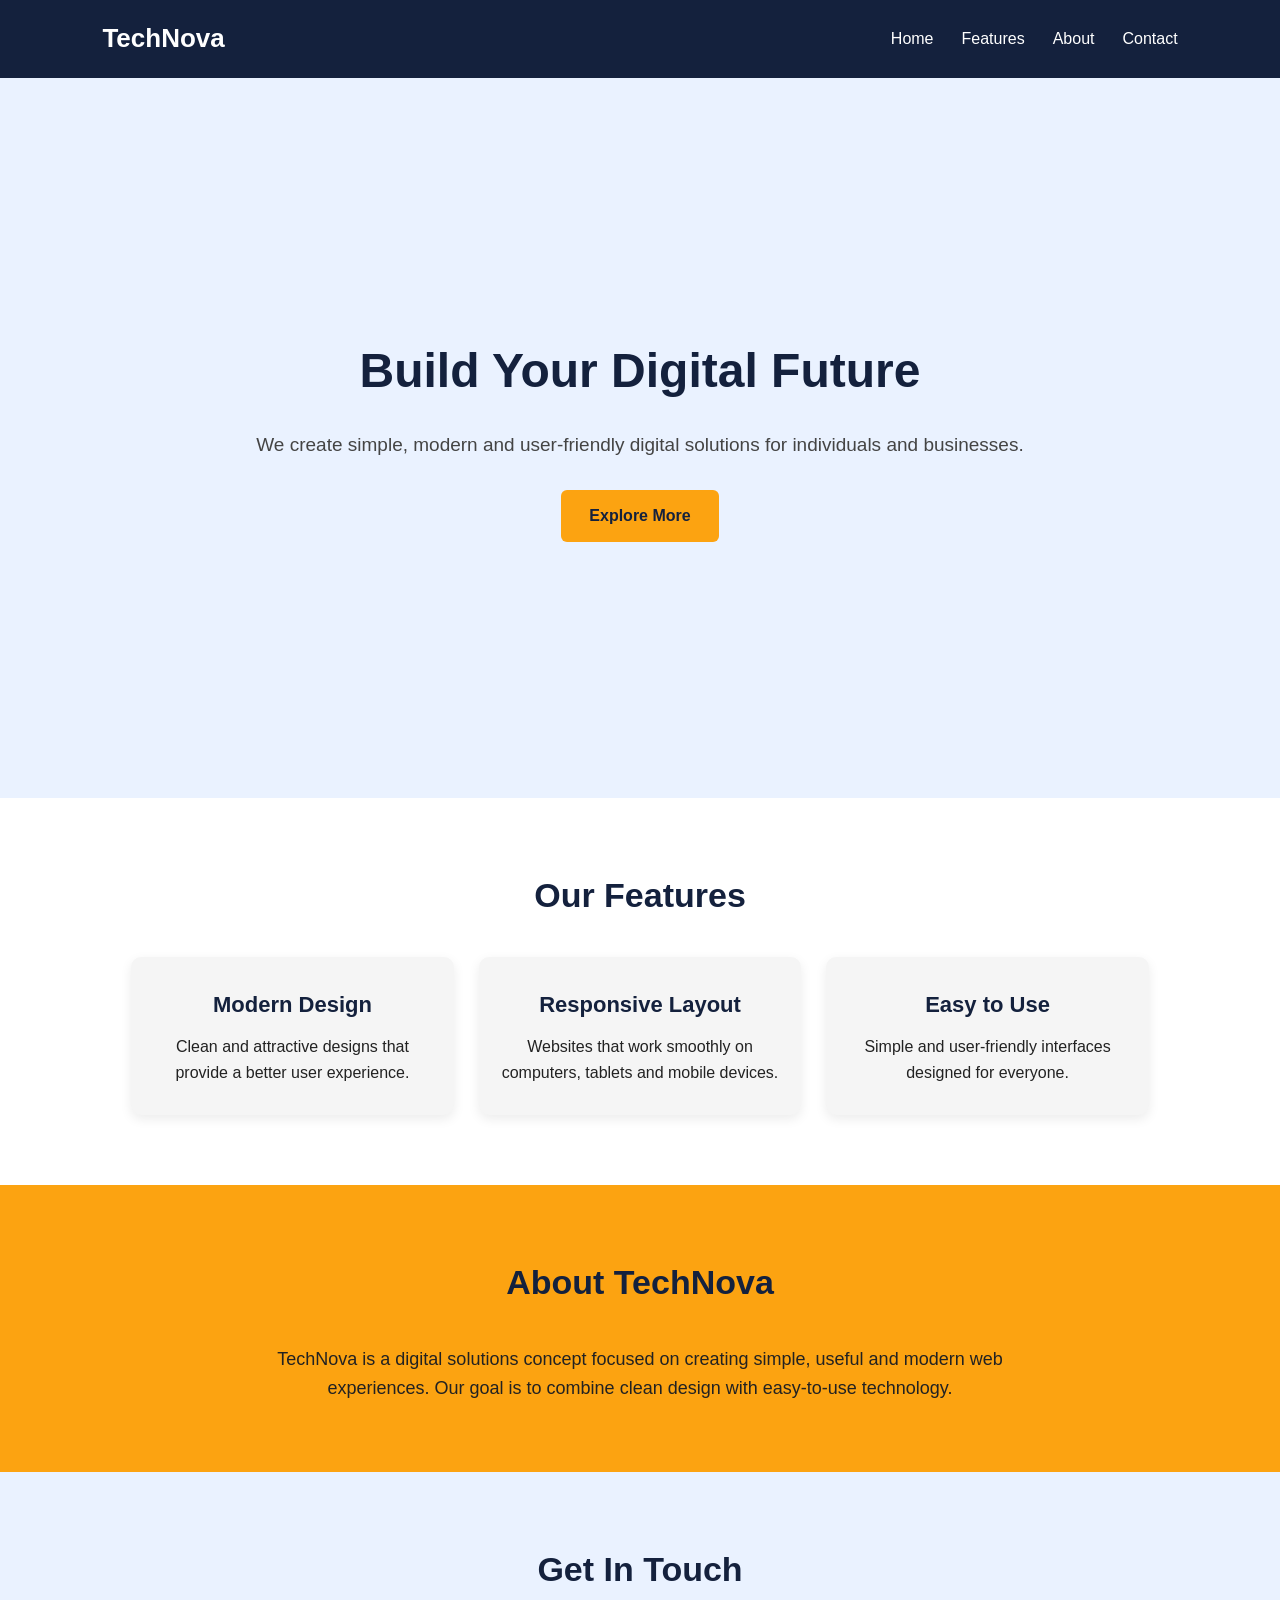
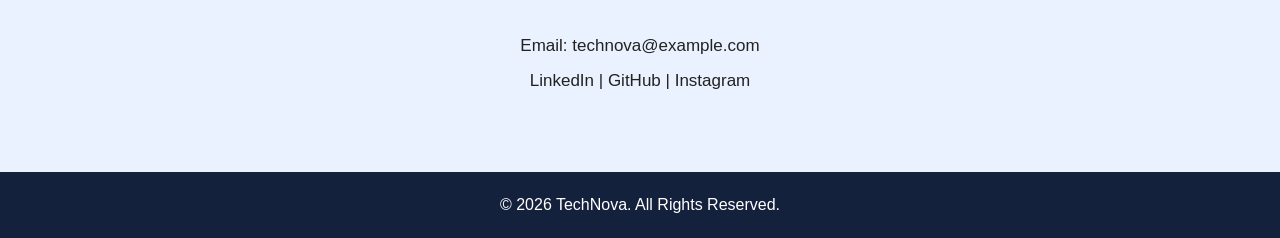
<file: WebDev-L1-LandingPage/index.html>
<!DOCTYPE html>
<html lang="en">
<head>
    <meta charset="UTF-8">
    <meta name="viewport" content="width=device-width, initial-scale=1.0">
    <title>TechNova - Digital Solutions</title>

    <link rel="stylesheet" href="style.css">
</head>

<body>

    <!-- Navigation Bar -->
    <header>
        <nav class="navbar">
            <div class="logo">TechNova</div>

            <ul class="nav-links">
                <li><a href="#home">Home</a></li>
                <li><a href="#features">Features</a></li>
                <li><a href="#about">About</a></li>
                <li><a href="#contact">Contact</a></li>
            </ul>
        </nav>
    </header>


    <!-- Hero Section -->
    <section id="home" class="hero">
        <div class="hero-content">
            <h1>Build Your Digital Future</h1>

            <p>
                We create simple, modern and user-friendly digital solutions
                for individuals and businesses.
            </p>

            <a href="#features" class="btn">Explore More</a>
        </div>
    </section>


    <!-- Features Section -->
    <section id="features" class="section">
        <h2>Our Features</h2>

        <div class="feature-container">

            <div class="feature-card">
                <h3>Modern Design</h3>
                <p>
                    Clean and attractive designs that provide a better
                    user experience.
                </p>
            </div>

            <div class="feature-card">
                <h3>Responsive Layout</h3>
                <p>
                    Websites that work smoothly on computers, tablets
                    and mobile devices.
                </p>
            </div>

            <div class="feature-card">
                <h3>Easy to Use</h3>
                <p>
                    Simple and user-friendly interfaces designed
                    for everyone.
                </p>
            </div>

        </div>
    </section>


    <!-- About Section -->
    <section id="about" class="about-section">
        <div class="about-content">
            <h2>About TechNova</h2>

            <p>
                TechNova is a digital solutions concept focused on creating
                simple, useful and modern web experiences. Our goal is to
                combine clean design with easy-to-use technology.
            </p>
        </div>
    </section>


    <!-- Contact Section -->
    <section id="contact" class="contact-section">
        <h2>Get In Touch</h2>

        <p>Email: technova@example.com</p>
        <p>LinkedIn | GitHub | Instagram</p>
    </section>


    <!-- Footer -->
    <footer>
        <p>© 2026 TechNova. All Rights Reserved.</p>
    </footer>

</body>
</html>
</file>
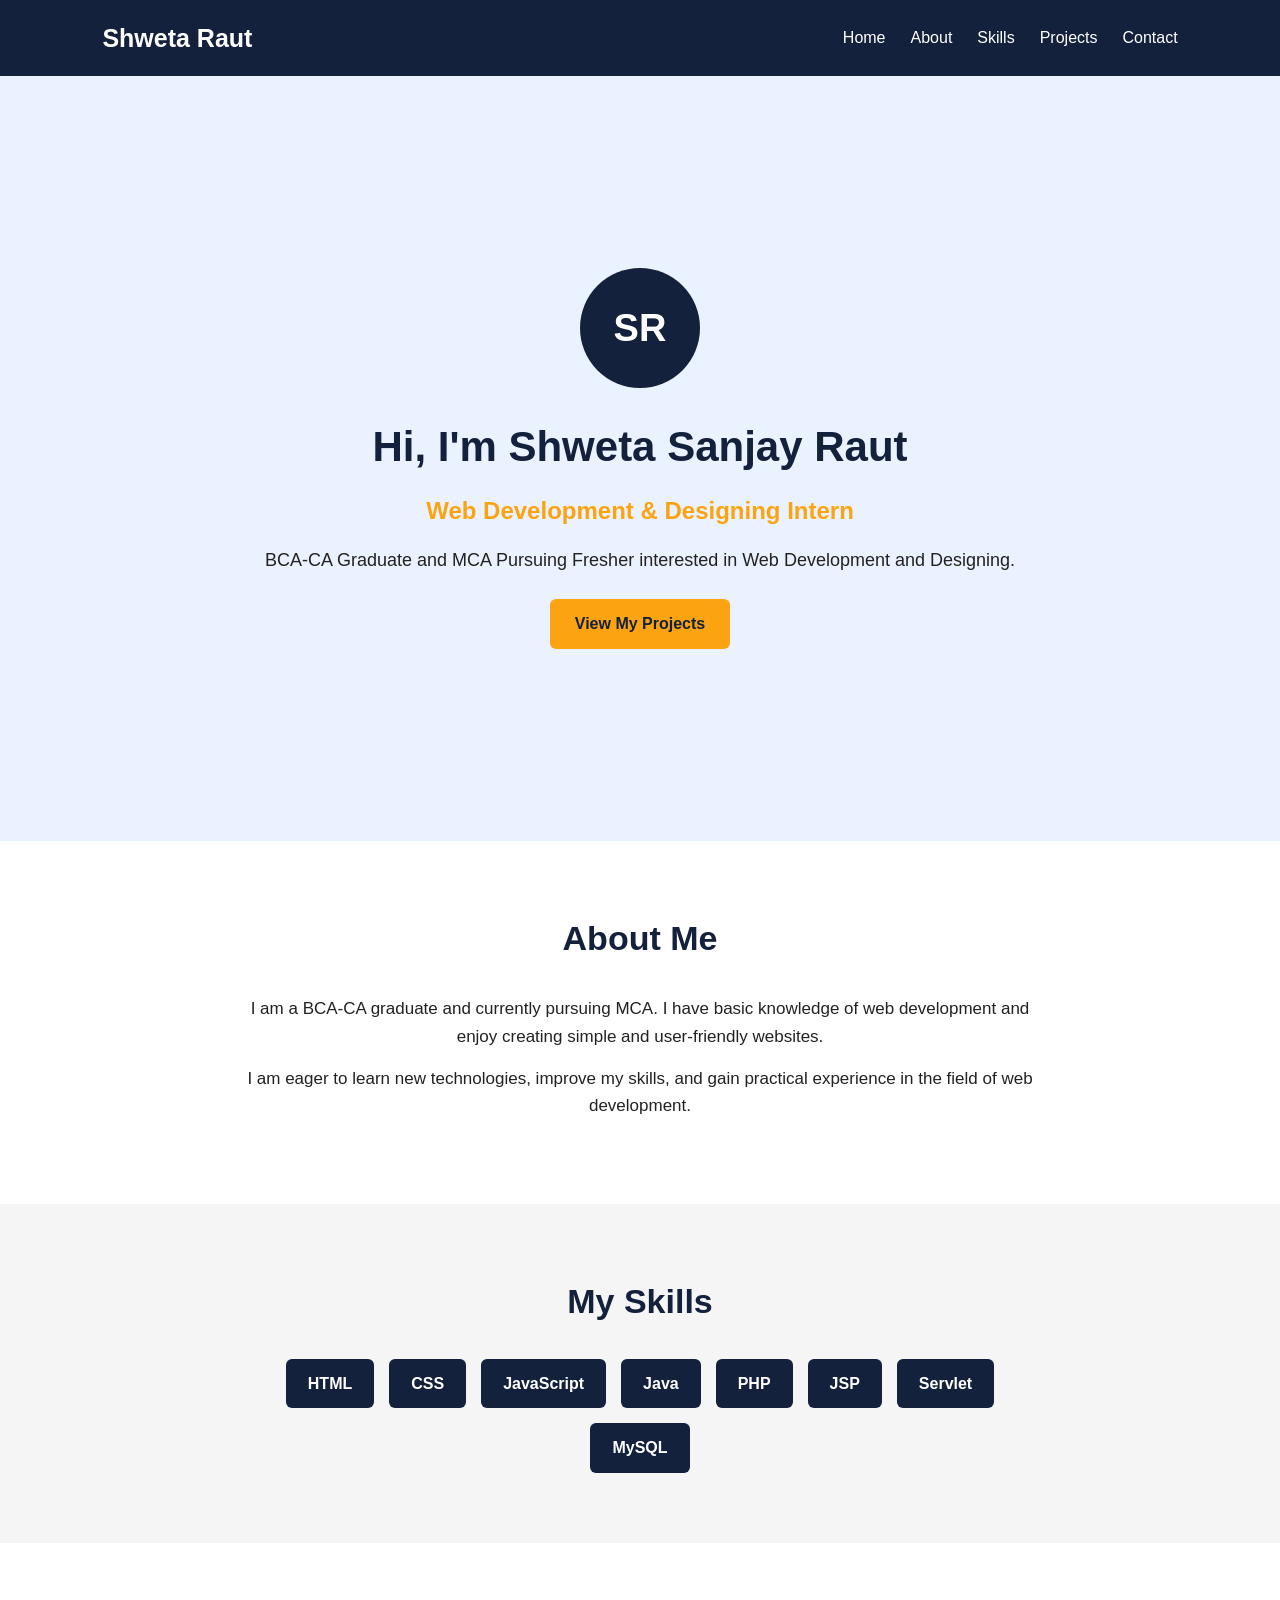
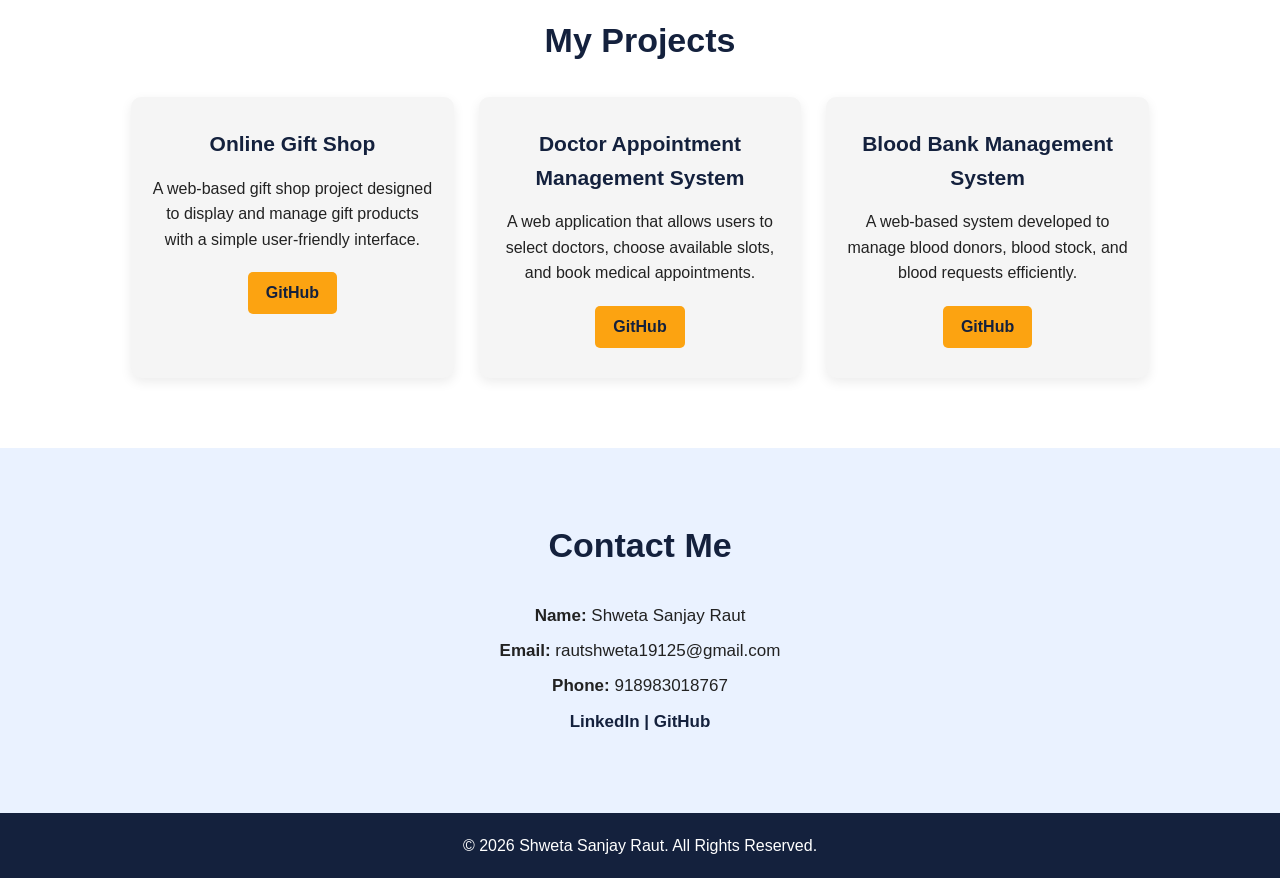
<file: WebDev-L1-PersonalPortfolio/index.html>
<!DOCTYPE html>
<html lang="en">
<head>
    <meta charset="UTF-8">
    <meta name="viewport" content="width=device-width, initial-scale=1.0">
    <title>Shweta Sanjay Raut - Portfolio</title>
    <link rel="stylesheet" href="style.css">
</head>

<body>

<header>
    <nav class="navbar">
        <div class="logo">Shweta Raut</div>

        <ul class="nav-links">
            <li><a href="#home">Home</a></li>
            <li><a href="#about">About</a></li>
            <li><a href="#skills">Skills</a></li>
            <li><a href="#projects">Projects</a></li>
            <li><a href="#contact">Contact</a></li>
        </ul>
    </nav>
</header>

<!-- Home Section -->
<section id="home" class="hero">
    <div class="hero-content">
        <div class="avatar">SR</div>

        <h1>Hi, I'm Shweta Sanjay Raut</h1>

        <h2>Web Development & Designing Intern</h2>

        <p>
            BCA-CA Graduate and MCA Pursuing Fresher
            interested in Web Development and Designing.
        </p>

        <a href="#projects" class="btn">View My Projects</a>
    </div>
</section>

<!-- About Section -->
<section id="about" class="section">
    <h2>About Me</h2>

    <div class="about-content">
        <p>
            I am a BCA-CA graduate and currently pursuing MCA.
            I have basic knowledge of web development and enjoy
            creating simple and user-friendly websites.
        </p>

        <p>
            I am eager to learn new technologies, improve my skills,
            and gain practical experience in the field of web development.
        </p>
    </div>
</section>

<!-- Skills Section -->
<section id="skills" class="skills-section">
    <h2>My Skills</h2>

    <div class="skills-container">
        <div class="skill">HTML</div>
        <div class="skill">CSS</div>
        <div class="skill">JavaScript</div>
        <div class="skill">Java</div>
        <div class="skill">PHP</div>
        <div class="skill">JSP</div>
        <div class="skill">Servlet</div>
        <div class="skill">MySQL</div>
    </div>
</section>

<!-- Projects Section -->
<section id="projects" class="section">
    <h2>My Projects</h2>

    <div class="project-container">

        <div class="project-card">
            <h3>Online Gift Shop</h3>
            <p>
                A web-based gift shop project designed to display
                and manage gift products with a simple user-friendly interface.
            </p>
            <a href="#" class="project-btn">GitHub</a>
        </div>

        <div class="project-card">
            <h3>Doctor Appointment Management System</h3>
            <p>
                A web application that allows users to select doctors,
                choose available slots, and book medical appointments.
            </p>
            <a href="#" class="project-btn">GitHub</a>
        </div>

        <div class="project-card">
            <h3>Blood Bank Management System</h3>
            <p>
                A web-based system developed to manage blood donors,
                blood stock, and blood requests efficiently.
            </p>
            <a href="#" class="project-btn">GitHub</a>
        </div>

    </div>
</section>

<!-- Contact Section -->
<section id="contact" class="contact-section">
    <h2>Contact Me</h2>

    <p><strong>Name:</strong> Shweta Sanjay Raut</p>
    <p><strong>Email:</strong> rautshweta19125@gmail.com</p>
    <p><strong>Phone:</strong> 918983018767</p>

    <p class="contact-links">
        LinkedIn | GitHub
    </p>
</section>

<footer>
    <p>© 2026 Shweta Sanjay Raut. All Rights Reserved.</p>
</footer>

</body>
</html>
</file>
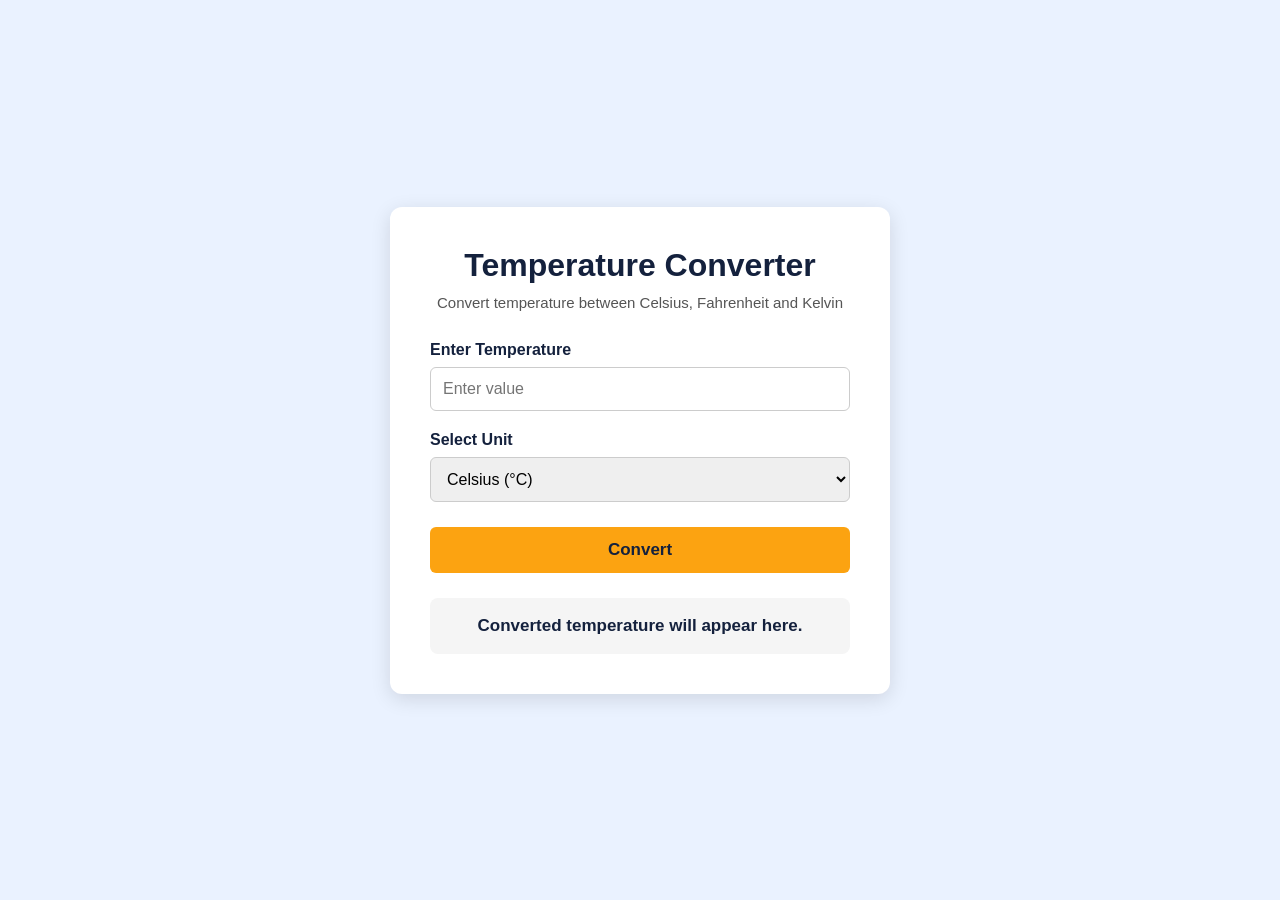
<file: WebDev-L1-TemperatureConverter/index.html>
<!DOCTYPE html>
<html lang="en">
<head>
    <meta charset="UTF-8">
    <meta name="viewport" content="width=device-width, initial-scale=1.0">
    <title>Temperature Converter</title>
    <link rel="stylesheet" href="style.css">
</head>
<body>

    <div class="converter">
        <h1>Temperature Converter</h1>

        <p class="subtitle">
            Convert temperature between Celsius, Fahrenheit and Kelvin
        </p>

        <div class="input-group">
            <label for="temperature">Enter Temperature</label>
            <input type="number" id="temperature" placeholder="Enter value">
        </div>

        <div class="input-group">
            <label for="unit">Select Unit</label>
            <select id="unit">
                <option value="Celsius">Celsius (°C)</option>
                <option value="Fahrenheit">Fahrenheit (°F)</option>
                <option value="Kelvin">Kelvin (K)</option>
            </select>
        </div>

        <button onclick="convertTemperature()">Convert</button>

        <div id="result" class="result">
            <p>Converted temperature will appear here.</p>
        </div>
    </div>

    <script src="script.js"></script>
</body>
</html>
</file>
<file: WebDev-L1-LandingPage/style.css>
/* Basic Reset */
* {
    margin: 0;
    padding: 0;
    box-sizing: border-box;
}

html {
    scroll-behavior: smooth;
}

body {
    font-family: Arial, sans-serif;
    line-height: 1.6;
    color: #222;
    background-color: #ffffff;
}

/* Navigation Bar */
header {
    position: sticky;
    top: 0;
    z-index: 1000;
}

.navbar {
    background-color: #14213d;
    display: flex;
    justify-content: space-between;
    align-items: center;
    padding: 18px 8%;
}

.logo {
    color: #ffffff;
    font-size: 26px;
    font-weight: bold;
}

.nav-links {
    display: flex;
    list-style: none;
    gap: 28px;
}

.nav-links a {
    color: #ffffff;
    text-decoration: none;
    font-size: 16px;
}

.nav-links a:hover {
    color: #fca311;
}

/* Hero Section */
.hero {
    min-height: 80vh;
    display: flex;
    justify-content: center;
    align-items: center;
    text-align: center;
    padding: 60px 8%;
    background-color: #eaf2ff;
}

.hero-content {
    max-width: 800px;
}

.hero h1 {
    font-size: 48px;
    margin-bottom: 20px;
    color: #14213d;
}

.hero p {
    font-size: 19px;
    margin-bottom: 30px;
    color: #444;
}

.btn {
    display: inline-block;
    background-color: #fca311;
    color: #14213d;
    padding: 13px 28px;
    border-radius: 6px;
    text-decoration: none;
    font-weight: bold;
}

.btn:hover {
    background-color: #14213d;
    color: #ffffff;
}

/* Common Section */
.section {
    padding: 70px 8%;
    text-align: center;
}

.section h2,
.about-section h2,
.contact-section h2 {
    font-size: 34px;
    margin-bottom: 35px;
    color: #14213d;
}

/* Feature Cards */
.feature-container {
    display: flex;
    justify-content: center;
    gap: 25px;
    flex-wrap: wrap;
}

.feature-card {
    background-color: #f5f5f5;
    width: 30%;
    min-width: 220px;
    padding: 30px 20px;
    border-radius: 10px;
    box-shadow: 0 4px 12px rgba(0, 0, 0, 0.08);
}

.feature-card h3 {
    font-size: 22px;
    margin-bottom: 12px;
    color: #14213d;
}

/* About Section */
.about-section {
    padding: 70px 8%;
    text-align: center;
    background-color: #fca311;
}

.about-content {
    max-width: 800px;
    margin: auto;
}

.about-section h2 {
    color: #14213d;
}

.about-section p {
    font-size: 18px;
    color: #222;
}

/* Contact Section */
.contact-section {
    padding: 70px 8%;
    text-align: center;
    background-color: #eaf2ff;
}

.contact-section p {
    margin: 8px 0;
    font-size: 17px;
}

/* Footer */
footer {
    background-color: #14213d;
    color: #ffffff;
    text-align: center;
    padding: 20px;
}

/* Mobile Responsive */
@media (max-width: 768px) {

    .navbar {
        flex-direction: column;
        gap: 15px;
    }

    .nav-links {
        gap: 15px;
        flex-wrap: wrap;
        justify-content: center;
    }

    .hero h1 {
        font-size: 36px;
    }

    .hero p {
        font-size: 17px;
    }

    .feature-card {
        width: 100%;
    }
}
@media (max-width: 480px) {

    .navbar {
        padding: 15px 10px;
    }

    .logo {
        font-size: 22px;
    }

    .nav-links {
        gap: 10px;
        justify-content: center;
    }

    .nav-links a {
        font-size: 14px;
    }

    .hero {
        padding: 50px 20px;
    }

    .hero h1 {
        font-size: 32px;
    }

    .hero p {
        font-size: 16px;
    }

    .feature-card {
        width: 100%;
    }
}
</file>
<file: WebDev-L1-PersonalPortfolio/style.css>
* {
    margin: 0;
    padding: 0;
    box-sizing: border-box;
}

html {
    scroll-behavior: smooth;
}

body {
    font-family: Arial, sans-serif;
    line-height: 1.6;
    color: #222;
    background-color: #ffffff;
}

/* Navigation */
header {
    position: sticky;
    top: 0;
    z-index: 1000;
}

.navbar {
    background-color: #14213d;
    display: flex;
    justify-content: space-between;
    align-items: center;
    padding: 18px 8%;
}

.logo {
    color: #ffffff;
    font-size: 25px;
    font-weight: bold;
}

.nav-links {
    display: flex;
    list-style: none;
    gap: 25px;
}

.nav-links a {
    color: #ffffff;
    text-decoration: none;
    font-size: 16px;
}

.nav-links a:hover {
    color: #fca311;
}

/* Hero */
.hero {
    min-height: 85vh;
    display: flex;
    justify-content: center;
    align-items: center;
    text-align: center;
    padding: 60px 8%;
    background-color: #eaf2ff;
}

.hero-content {
    max-width: 800px;
}

.avatar {
    width: 120px;
    height: 120px;
    margin: 0 auto 25px;
    border-radius: 50%;
    background-color: #14213d;
    color: #ffffff;
    display: flex;
    justify-content: center;
    align-items: center;
    font-size: 38px;
    font-weight: bold;
}

.hero h1 {
    font-size: 42px;
    color: #14213d;
    margin-bottom: 12px;
}

.hero h2 {
    font-size: 24px;
    color: #fca311;
    margin-bottom: 15px;
}

.hero p {
    font-size: 18px;
    margin-bottom: 25px;
}

.btn {
    display: inline-block;
    background-color: #fca311;
    color: #14213d;
    padding: 12px 25px;
    border-radius: 6px;
    text-decoration: none;
    font-weight: bold;
}

.btn:hover {
    background-color: #14213d;
    color: #ffffff;
}

/* Common Section */
.section {
    padding: 70px 8%;
    text-align: center;
}

.section h2,
.skills-section h2,
.contact-section h2 {
    font-size: 34px;
    color: #14213d;
    margin-bottom: 30px;
}

/* About */
.about-content {
    max-width: 800px;
    margin: auto;
}

.about-content p {
    font-size: 17px;
    margin-bottom: 15px;
}

/* Skills */
.skills-section {
    padding: 70px 8%;
    text-align: center;
    background-color: #f5f5f5;
}

.skills-container {
    max-width: 800px;
    margin: auto;
    display: flex;
    justify-content: center;
    gap: 15px;
    flex-wrap: wrap;
}

.skill {
    background-color: #14213d;
    color: #ffffff;
    padding: 12px 22px;
    border-radius: 6px;
    font-weight: bold;
}

/* Projects */
.project-container {
    display: flex;
    justify-content: center;
    gap: 25px;
    flex-wrap: wrap;
}

.project-card {
    width: 30%;
    min-width: 250px;
    padding: 30px 20px;
    background-color: #f5f5f5;
    border-radius: 10px;
    box-shadow: 0 4px 12px rgba(0, 0, 0, 0.08);
}

.project-card h3 {
    color: #14213d;
    font-size: 21px;
    margin-bottom: 15px;
}

.project-card p {
    margin-bottom: 20px;
}

.project-btn {
    display: inline-block;
    background-color: #fca311;
    color: #14213d;
    padding: 8px 18px;
    border-radius: 5px;
    text-decoration: none;
    font-weight: bold;
}

/* Contact */
.contact-section {
    padding: 70px 8%;
    text-align: center;
    background-color: #eaf2ff;
}

.contact-section p {
    margin: 8px 0;
    font-size: 17px;
}

.contact-links {
    color: #14213d;
    font-weight: bold;
}

/* Footer */
footer {
    background-color: #14213d;
    color: #ffffff;
    text-align: center;
    padding: 20px;
}

/* Mobile Responsive */
@media (max-width: 768px) {

    .navbar {
        flex-direction: column;
        gap: 15px;
    }

    .nav-links {
        gap: 12px;
        flex-wrap: wrap;
        justify-content: center;
    }

    .hero h1 {
        font-size: 32px;
    }

    .hero h2 {
        font-size: 20px;
    }

    .hero p {
        font-size: 16px;
    }

    .project-card {
        width: 100%;
    }
}
</file>
<file: WebDev-L1-TemperatureConverter/style.css>
* {
    margin: 0;
    padding: 0;
    box-sizing: border-box;
}

body {
    font-family: Arial, sans-serif;
    min-height: 100vh;
    display: flex;
    justify-content: center;
    align-items: center;
    background-color: #eaf2ff;
    padding: 20px;
}

.converter {
    width: 100%;
    max-width: 500px;
    background-color: #ffffff;
    padding: 40px;
    border-radius: 12px;
    box-shadow: 0 5px 20px rgba(0, 0, 0, 0.12);
    text-align: center;
}

h1 {
    color: #14213d;
    margin-bottom: 10px;
    font-size: 32px;
}

.subtitle {
    color: #555555;
    font-size: 15px;
    margin-bottom: 30px;
}

.input-group {
    text-align: left;
    margin-bottom: 20px;
}

label {
    display: block;
    color: #14213d;
    font-weight: bold;
    margin-bottom: 8px;
}

input,
select {
    width: 100%;
    padding: 12px;
    border: 1px solid #cccccc;
    border-radius: 6px;
    font-size: 16px;
    outline: none;
}

input:focus,
select:focus {
    border-color: #fca311;
}

button {
    width: 100%;
    padding: 13px;
    border: none;
    border-radius: 6px;
    background-color: #fca311;
    color: #14213d;
    font-size: 17px;
    font-weight: bold;
    cursor: pointer;
    margin-top: 5px;
}

button:hover {
    background-color: #14213d;
    color: #ffffff;
}

.result {
    margin-top: 25px;
    padding: 18px;
    background-color: #f5f5f5;
    border-radius: 8px;
    color: #14213d;
    font-size: 17px;
    font-weight: bold;
}

@media (max-width: 500px) {
    .converter {
        padding: 25px 20px;
    }

    h1 {
        font-size: 27px;
    }

    .subtitle {
        font-size: 14px;
    }
}
</file>
